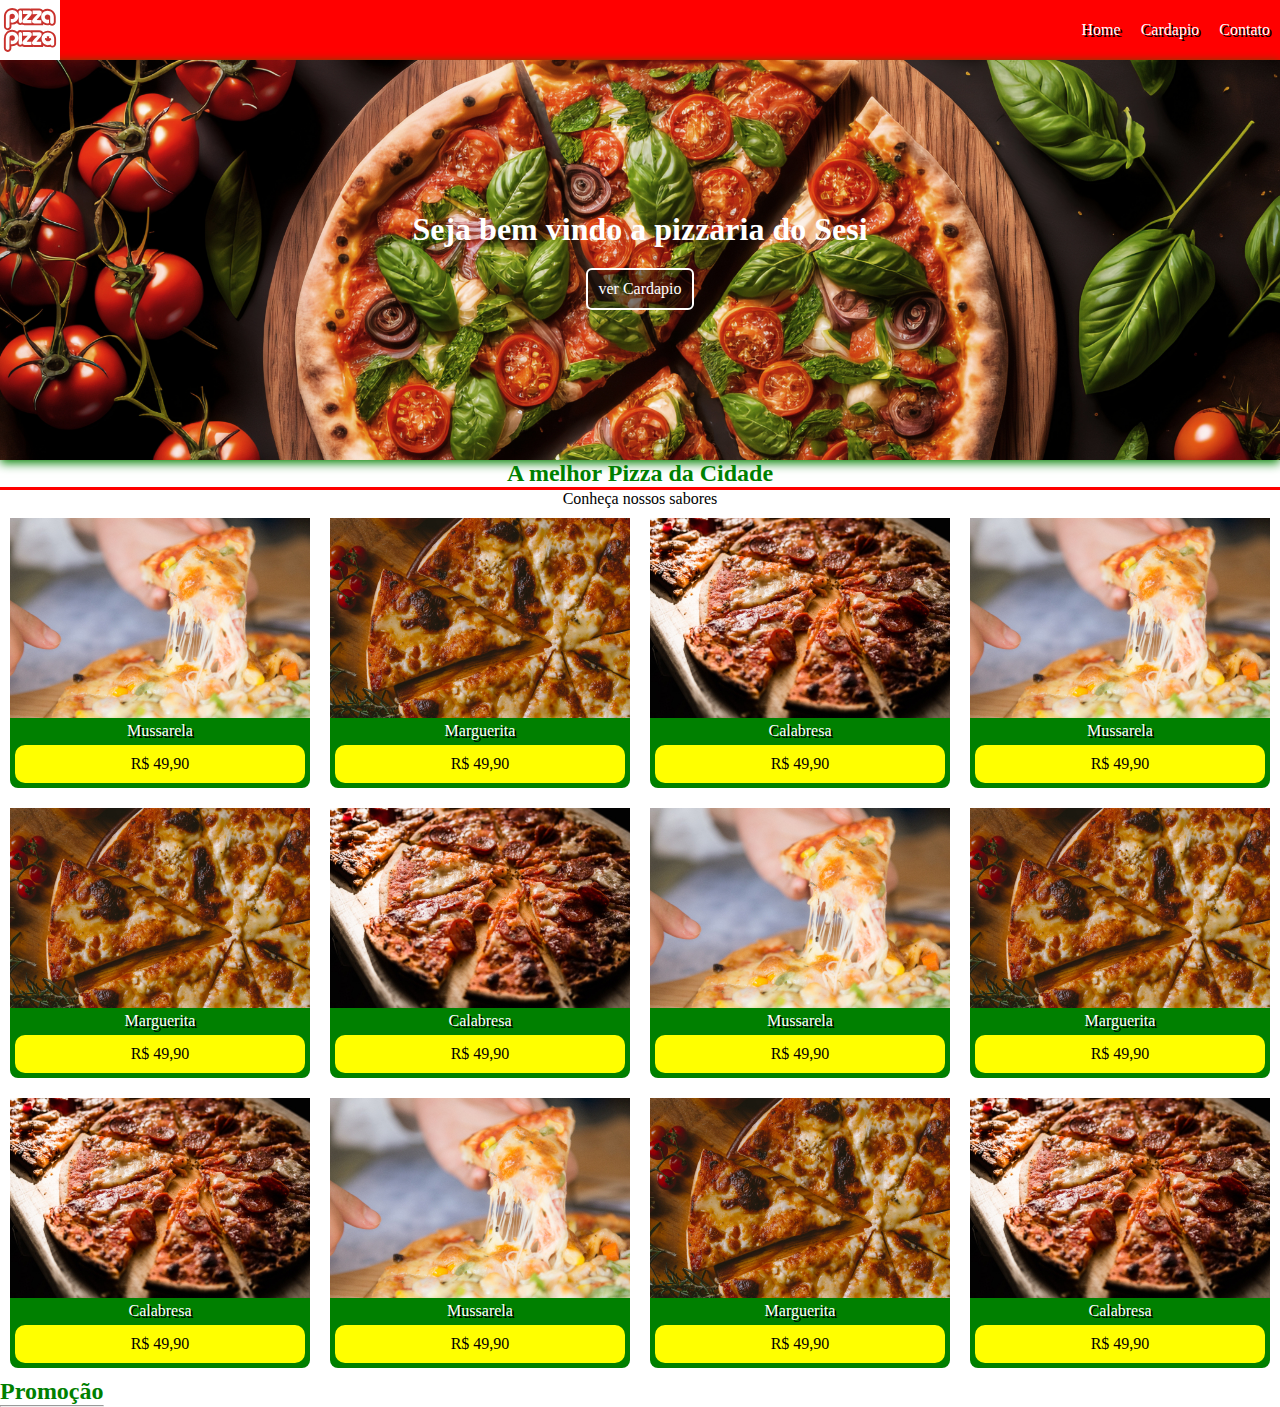
<file: index.html>
<!DOCTYPE html>
<html lang="en">

<head>
    <meta charset="UTF-8">
    <meta http-equiv="X-UA-Compatible" content="IE=edge">
    <meta name="viewport" content="width=device-width, initial-scale=1.0">
    <title>Document</title>
    <link rel="stylesheet" href="css/style.css">
</head>

<body>
    <header class="cabecalho">
        <img src="/img/logo.svg" alt="">
        <nav>
            <ul class="menu">
                <li> <a href="#">Home</a></li>
                <li> <a href="#">Cardapio</a></li>
                <li> <a href="#">Contato</a></li>
            </ul>
        </nav>
    </header>
    <div class="principal">
        <h1>Seja bem vindo a pizzaria do Sesi</h1>
        <a class="botao" href="#">ver Cardapio</a>
    </div>
    <main class="meio">
        <h2 class="acima-do-hr">A melhor Pizza da Cidade</h2>
        <hr class="agaerre">
        <p>Conheça nossos sabores</p>
        <div class="sabores">
            <div class="sabor">
                <img src="img/foto1.jpg" alt="" srcset="">
                <p class="produto">Mussarela</p>
                <p class="preço">R$ 49,90</p>
            </div>
            <div class="sabor">
                <img src="img/foto2.jpg" alt="" srcset="">
                <p class="produto">Marguerita</p>
                <p class="preço">R$ 49,90</p>
            </div>
            <div class="sabor">
                <img src="img/foto3.jpg" alt="" srcset="">
                <p class="produto">Calabresa</p>
                <p class="preço">R$ 49,90</p>
            </div>
            <div class="sabor">
                <img src="img/foto1.jpg" alt="" srcset="">
                <p class="produto">Mussarela</p>
                <p class="preço">R$ 49,90</p>                
            </div>
            <div class="sabor">
                <img src="img/foto2.jpg" alt="" srcset="">
                <p class="produto">Marguerita</p>
                <p class="preço">R$ 49,90</p>
            </div>
            <div class="sabor">
                <img src="img/foto3.jpg" alt="" srcset="">
                <p class="produto">Calabresa</p>
                <p class="preço">R$ 49,90</p>
        </div>
        <div class="sabor">
            <img src="img/foto1.jpg" alt="" srcset="">
            <p class="produto">Mussarela</p>
            <p class="preço">R$ 49,90</p>
        </div>
        <div class="sabor">
            <img src="img/foto2.jpg" alt="" srcset="">
            <p class="produto">Marguerita</p>
            <p class="preço">R$ 49,90</p>
        </div>
        <div class="sabor">
            <img src="img/foto3.jpg" alt="" srcset="">
            <p class="produto">Calabresa</p>
            <p class="preço">R$ 49,90</p>
        </div>
        <div class="sabor">
            <img src="img/foto1.jpg" alt="" srcset="">
            <p class="produto">Mussarela</p>
            <p class="preço">R$ 49,90</p>
        </div>
        <div class="sabor">
            <img src="img/foto2.jpg" alt="" srcset="">
            <p class="produto">Marguerita</p>
            <p class="preço">R$ 49,90</p>
        </div>
        <div class="sabor">
            <img src="img/foto3.jpg" alt="" srcset="">
            <p class="produto">Calabresa</p>
            <p class="preço">R$ 49,90</p>
        </div>
         
        <div class="promo">
            <h2>Promoção</h2>
            <hr class="augaerre">
        </div>
    </main>












    


</body>

</html>
</file>
<file: css/style.css>
*{
    margin: 0;
    padding: 0;
    box-sizing: border-box;
}
.cabecalho{
    background-color: red;
    display: flex;
    justify-content: space-between;
}
.cabecalho > img{
height: 60px;
}
body{
    font-family: Georgia, 'Times New Roman', Times, serif;
}
.menu{
    display: flex;
}   
.menu > li{
    height: 60px;
    display: flex;
    align-items: center;

}
.menu > li:hover{
    background-color: darkred;
}
.menu > li > a {
color: white;
text-decoration: none;
text-shadow: 2px 2px black;
padding-left: 10px;
padding-right: 10px;
font-weight: 400;
}
.principal{
    background-image: url(../img/pizza.jpg);
    height: 400px;
    background-size: cover;
    display: flex;
    justify-content: center;
    align-items: center;
    color: white;
    font-family:Georgia, 'Times New Roman', Times, serif;
    flex-direction: column;
    text-shadow: 2px  black;
    box-shadow: 0px 3px 10px green;
}
.botao{
    background-color: transparent;
    color: white;
    text-decoration: none;
    border: 2px solid white;
    margin-top: 20px;
    border-radius: 6px;
    padding: 10px;
    background-color: rgba(0, 0, 0, 0.5);
}
.botao:hover{
    background-color: white;
    color: black;
}
.meio{
    max-width: 1300px;
    margin: 0% auto;
    text-align: center;

}
.acima-do-hr{
    color: green;
}
.agaerre{
    background-color: red; 
    height: 3px;
    border: 10px;
}
.sabor{
    background-color: green;
    margin: 10px;
    border-radius: 8px 8px 8px; 
}
.sabores{
    display: flex;
    flex-wrap: wrap;
    margin: 0 auto;
}
.preço{
     
    background-color: yellow;
    border-radius: 10px;
    text-align: center;
    margin: 5px;
    color: black;
    border: 10px solid yellow;

}
.produto{
    color: white;
    text-shadow: 2px 2px black;
}
.promo{
    color: green;
    text-align: center;
}
.augaerre{
    background-color:  red;
}
</file>
